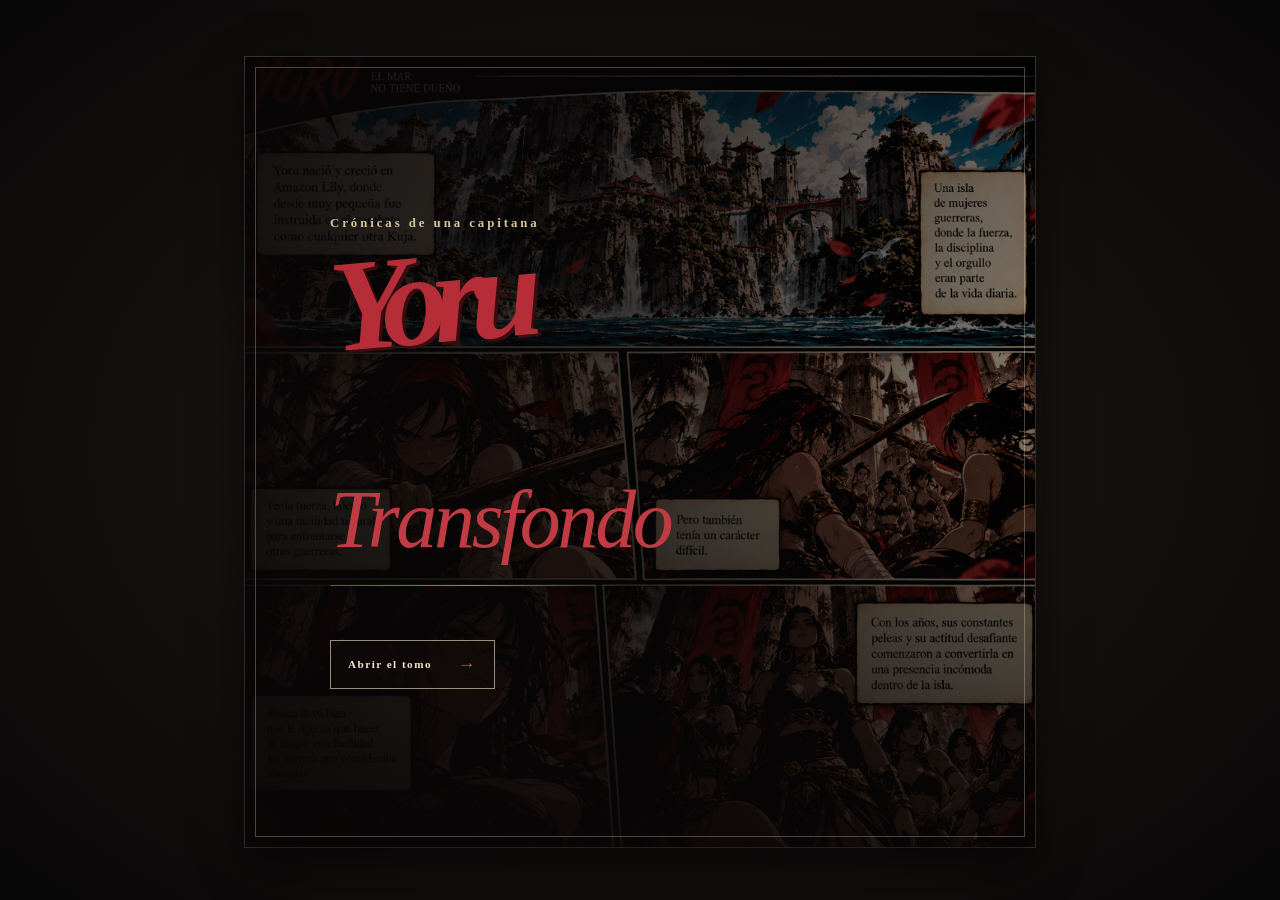
<file: index.html>
<!doctype html>
<html lang="es">
<head>
  <meta charset="utf-8">
  <meta name="viewport" content="width=device-width, initial-scale=1">
  <meta name="theme-color" content="#0b0909">
  <title>Yoru</title>
  <link rel="stylesheet" href="style.css">
</head>
<body>
  <main class="reader" aria-label="Libro digital de Yoru">
    <div class="book-area" id="book-area">
      <section class="cover" id="cover" aria-label="Portada de Yoru">
        <img class="cover-art" src="assets/capitulo1/1.png" alt="">
        <div class="cover-shade"></div>
        <div class="cover-content">
          <p class="cover-kicker">Crónicas de una capitana</p>
          <div class="cover-logo">Yoru</div>
          <h1><br><em>Transfondo</em></h1>
          <div class="cover-rule"></div>
          <button id="open-book" class="cover-open" type="button" aria-label="Abrir el libro">Abrir el tomo <span>→</span></button>
        </div>
      </section>

      <div class="book" id="book" hidden>
        <div class="page-under" id="page-under"></div>
        <div class="page current" id="page-current">
          <img id="current-image" src="assets/capitulo1/1.png" alt="Página 1" draggable="false">
        </div>
        <div class="page flip-leaf" id="flip-leaf" aria-hidden="true">
          <img id="flip-image" src="assets/capitulo1/1.png" alt="" draggable="false">
        </div>
      </div>
    </div>

    <nav class="controls" id="controls" aria-label="Navegación de páginas" hidden>
      <button class="nav" id="prev" type="button" aria-label="Página anterior" disabled>
        <svg viewBox="0 0 24 24" aria-hidden="true"><path d="M15 4 7 12l8 8"/></svg>
      </button>
      <span class="control-hint">← <span id="page-number">01 / 08</span> →</span>
      <button class="nav" id="next" type="button" aria-label="Página siguiente">
        <svg viewBox="0 0 24 24" aria-hidden="true"><path d="m9 4 8 8-8 8"/></svg>
      </button>
    </nav>
  </main>
  <script src="app.js" data-pages="assets/capitulo1/"></script>
</body>
</html>
</file>
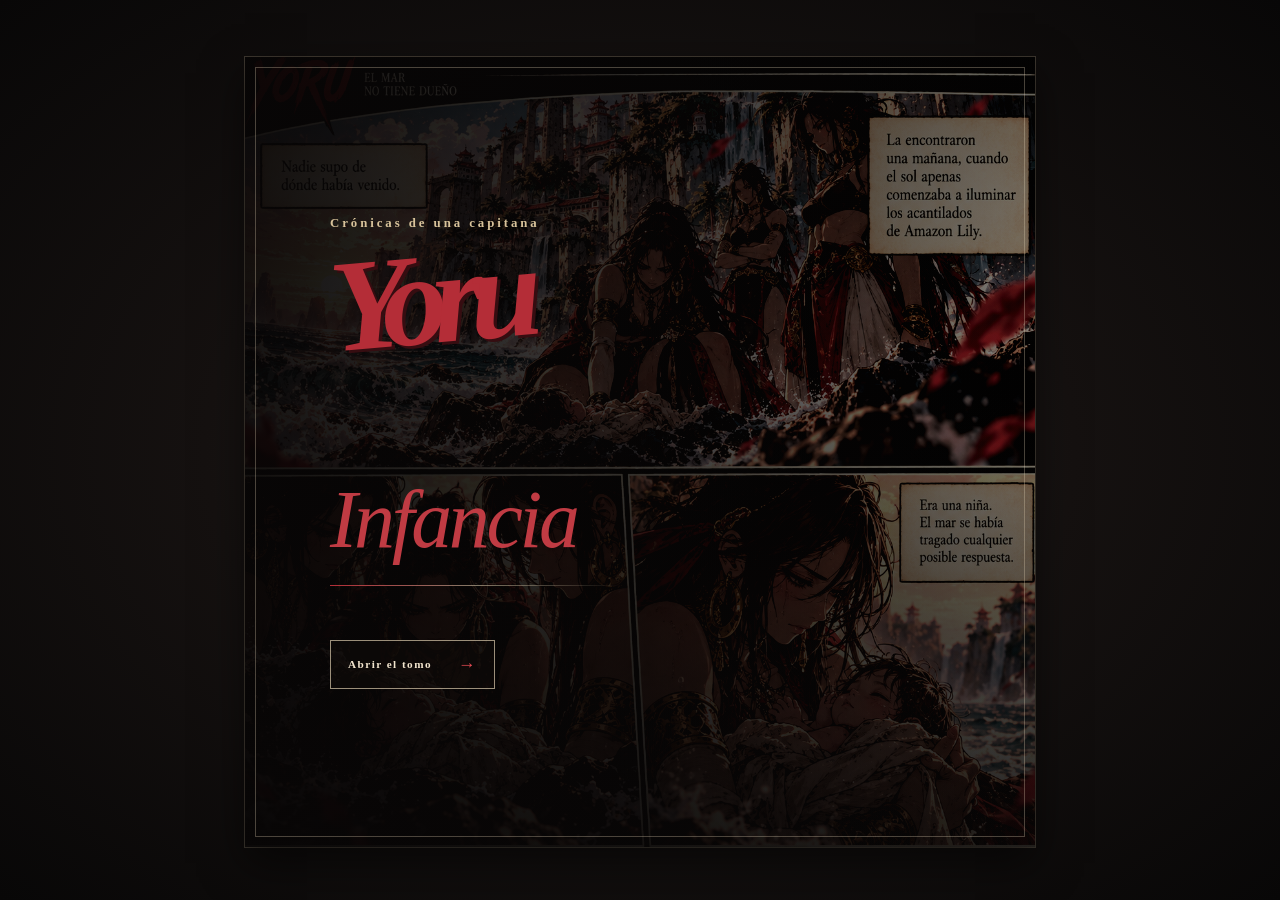
<file: capitulo2.html>
<!doctype html>
<html lang="es">
<head>
  <meta charset="utf-8">
  <meta name="viewport" content="width=device-width, initial-scale=1">
  <meta name="theme-color" content="#0b0909">
  <title>Yoru</title>
  <link rel="stylesheet" href="style.css">
</head>
<body>
  <main class="reader" aria-label="Libro digital de Yoru">
    <div class="book-area" id="book-area">
      <section class="cover" id="cover" aria-label="Portada de Yoru">
        <img class="cover-art" src="assets/capitulo2/1.png" alt="">
        <div class="cover-shade"></div>
        <div class="cover-content">
          <p class="cover-kicker">Crónicas de una capitana</p>
          <div class="cover-logo">Yoru</div>
          <h1><br><em>Infancia</em></h1>
          <div class="cover-rule"></div>
          <button id="open-book" class="cover-open" type="button" aria-label="Abrir el libro">Abrir el tomo <span>→</span></button>
        </div>
      </section>

      <div class="book" id="book" hidden>
        <div class="page-under" id="page-under"></div>
        <div class="page current" id="page-current">
          <img id="current-image" src="assets/capitulo2/1.png" alt="Página 1" draggable="false">
        </div>
        <div class="page flip-leaf" id="flip-leaf" aria-hidden="true">
          <img id="flip-image" src="assets/capitulo2/1.png" alt="" draggable="false">
        </div>
      </div>
    </div>

    <nav class="controls" id="controls" aria-label="Navegación de páginas" hidden>
      <button class="nav" id="prev" type="button" aria-label="Página anterior" disabled>
        <svg viewBox="0 0 24 24" aria-hidden="true"><path d="M15 4 7 12l8 8"/></svg>
      </button>
      <span class="control-hint">← <span id="page-number">01 / 08</span> →</span>
      <button class="nav" id="next" type="button" aria-label="Página siguiente">
        <svg viewBox="0 0 24 24" aria-hidden="true"><path d="m9 4 8 8-8 8"/></svg>
      </button>
    </nav>
  </main>
  <script src="app.js" data-pages="assets/capitulo2/"></script>
</body>
</html>
</file>
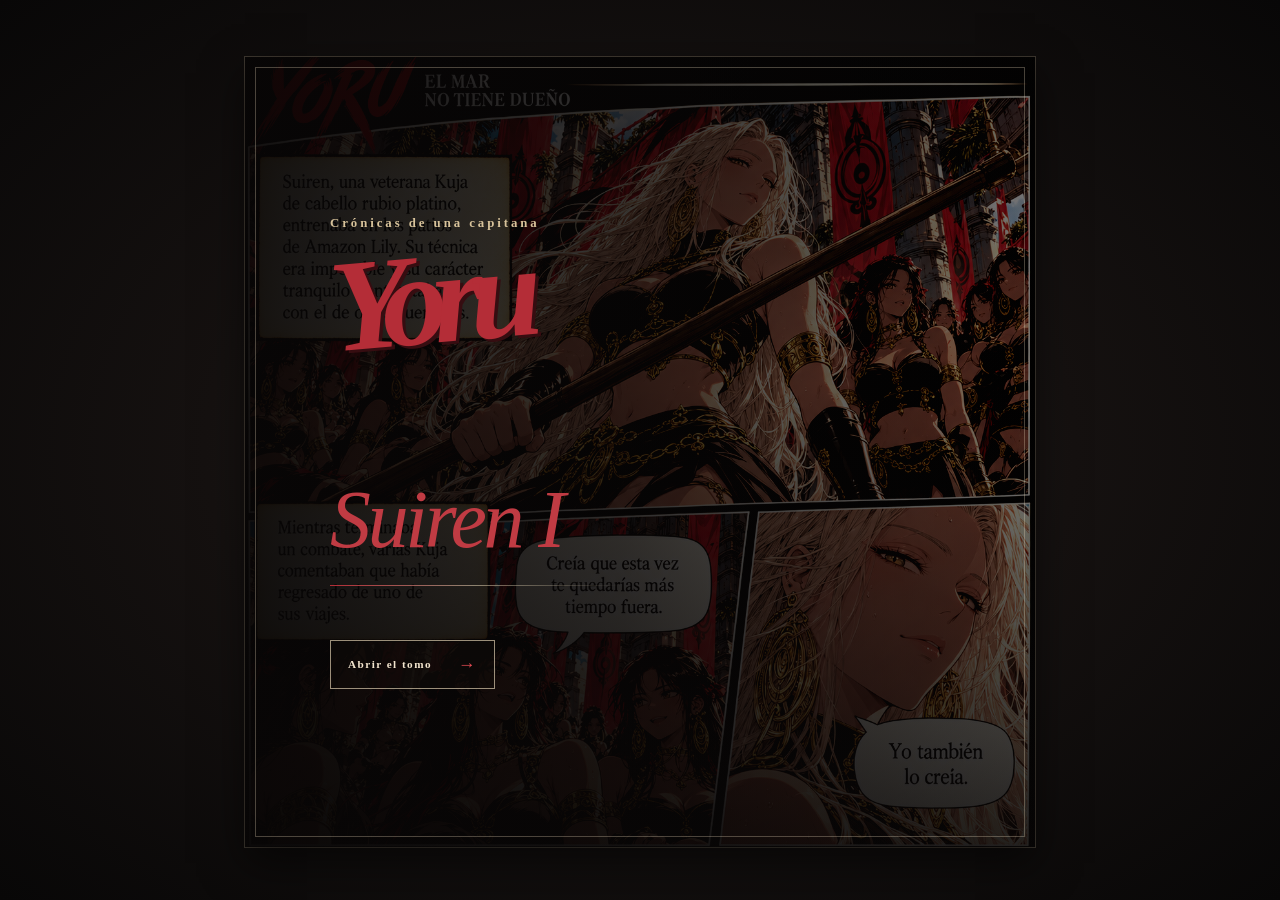
<file: capitulo3.html>
<!doctype html>
<html lang="es">
<head>
  <meta charset="utf-8">
  <meta name="viewport" content="width=device-width, initial-scale=1">
  <meta name="theme-color" content="#0b0909">
  <title>Yoru</title>
  <link rel="stylesheet" href="style.css">
</head>
<body>
  <main class="reader" aria-label="Libro digital de Yoru">
    <div class="book-area" id="book-area">
      <section class="cover" id="cover" aria-label="Portada de Yoru">
        <img class="cover-art" src="assets/capitulo3/1.png" alt="">
        <div class="cover-shade"></div>
        <div class="cover-content">
          <p class="cover-kicker">Crónicas de una capitana</p>
          <div class="cover-logo">Yoru</div>
          <h1><br><em>Suiren I</em></h1>
          <div class="cover-rule"></div>
          <button id="open-book" class="cover-open" type="button" aria-label="Abrir el libro">Abrir el tomo <span>→</span></button>
        </div>
      </section>

      <div class="book" id="book" hidden>
        <div class="page-under" id="page-under"></div>
        <div class="page current" id="page-current">
          <img id="current-image" src="assets/capitulo3/1.png" alt="Página 1" draggable="false">
        </div>
        <div class="page flip-leaf" id="flip-leaf" aria-hidden="true">
          <img id="flip-image" src="assets/capitulo3/1.png" alt="" draggable="false">
        </div>
      </div>
    </div>

    <nav class="controls" id="controls" aria-label="Navegación de páginas" hidden>
      <button class="nav" id="prev" type="button" aria-label="Página anterior" disabled>
        <svg viewBox="0 0 24 24" aria-hidden="true"><path d="M15 4 7 12l8 8"/></svg>
      </button>
      <span class="control-hint">← <span id="page-number">01 / 08</span> →</span>
      <button class="nav" id="next" type="button" aria-label="Página siguiente">
        <svg viewBox="0 0 24 24" aria-hidden="true"><path d="m9 4 8 8-8 8"/></svg>
      </button>
    </nav>
  </main>
  <script src="app.js" data-pages="assets/capitulo3/"></script>
</body>
</html>
</file>
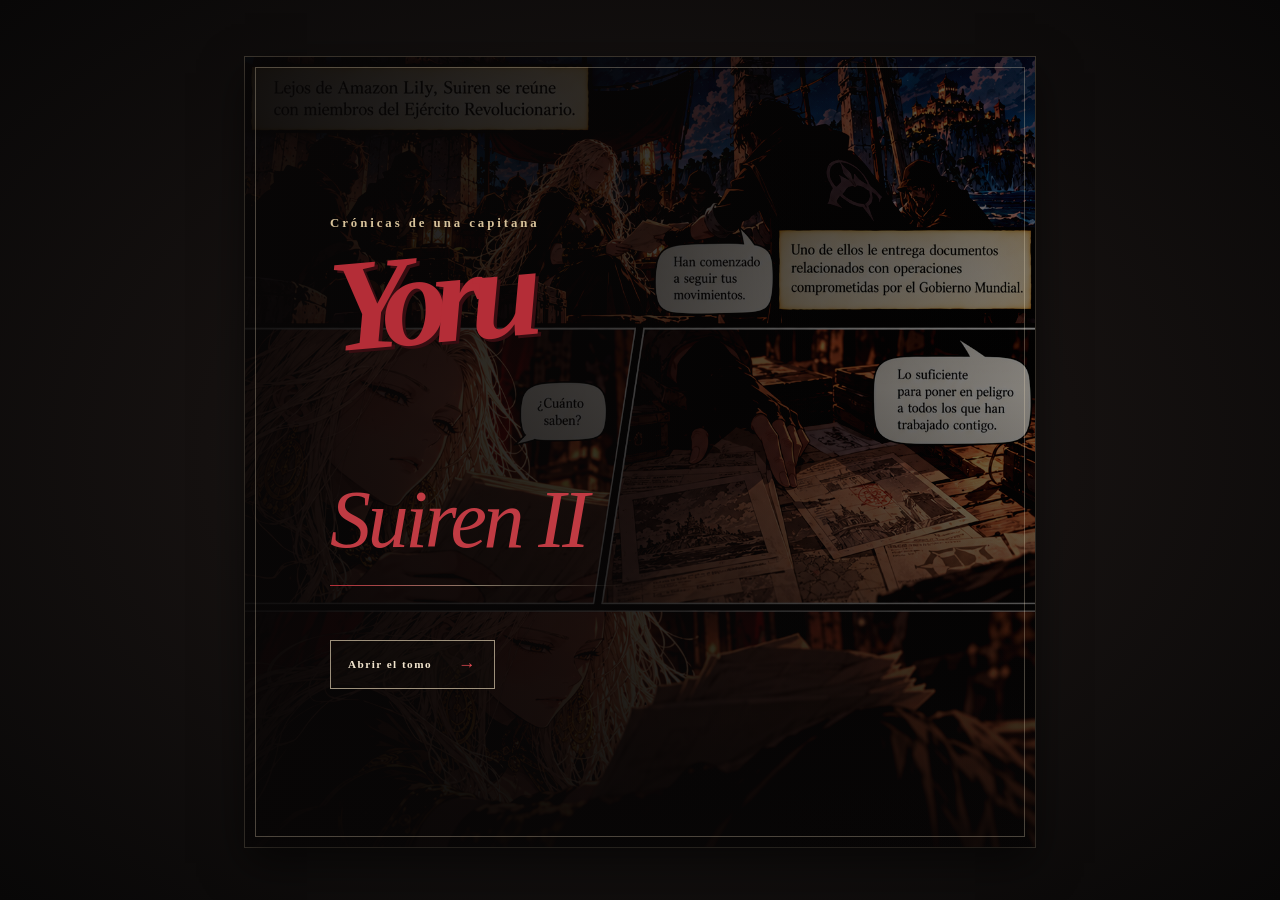
<file: capitulo4.html>
<!doctype html>
<html lang="es">
<head>
  <meta charset="utf-8">
  <meta name="viewport" content="width=device-width, initial-scale=1">
  <meta name="theme-color" content="#0b0909">
  <title>Yoru</title>
  <link rel="stylesheet" href="style.css">
</head>
<body>
  <main class="reader" aria-label="Libro digital de Yoru">
    <div class="book-area" id="book-area">
      <section class="cover" id="cover" aria-label="Portada de Yoru">
        <img class="cover-art" src="assets/capitulo4/1.png" alt="">
        <div class="cover-shade"></div>
        <div class="cover-content">
          <p class="cover-kicker">Crónicas de una capitana</p>
          <div class="cover-logo">Yoru</div>
          <h1><br><em>Suiren II</em></h1>
          <div class="cover-rule"></div>
          <button id="open-book" class="cover-open" type="button" aria-label="Abrir el libro">Abrir el tomo <span>→</span></button>
        </div>
      </section>

      <div class="book" id="book" hidden>
        <div class="page-under" id="page-under"></div>
        <div class="page current" id="page-current">
          <img id="current-image" src="assets/capitulo4/1.png" alt="Página 1" draggable="false">
        </div>
        <div class="page flip-leaf" id="flip-leaf" aria-hidden="true">
          <img id="flip-image" src="assets/capitulo4/1.png" alt="" draggable="false">
        </div>
      </div>
    </div>

    <nav class="controls" id="controls" aria-label="Navegación de páginas" hidden>
      <button class="nav" id="prev" type="button" aria-label="Página anterior" disabled>
        <svg viewBox="0 0 24 24" aria-hidden="true"><path d="M15 4 7 12l8 8"/></svg>
      </button>
      <span class="control-hint">← <span id="page-number">01 / 08</span> →</span>
      <button class="nav" id="next" type="button" aria-label="Página siguiente">
        <svg viewBox="0 0 24 24" aria-hidden="true"><path d="m9 4 8 8-8 8"/></svg>
      </button>
    </nav>
  </main>
  <script src="app.js" data-pages="assets/capitulo4/"></script>
</body>
</html>
</file>
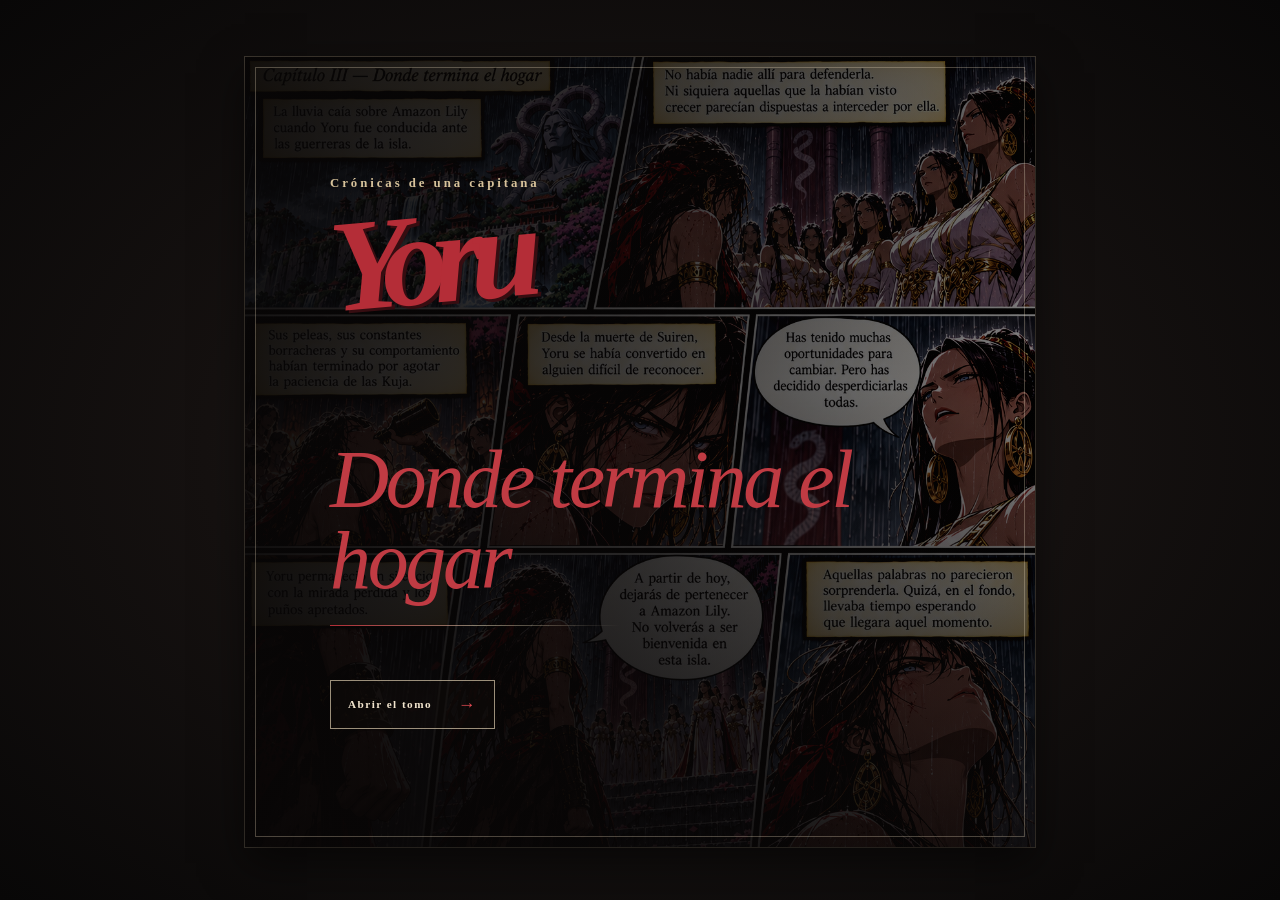
<file: capitulo5.html>
<!doctype html>
<html lang="es">
<head>
  <meta charset="utf-8">
  <meta name="viewport" content="width=device-width, initial-scale=1">
  <meta name="theme-color" content="#0b0909">
  <title>Yoru</title>
  <link rel="stylesheet" href="style.css">
</head>
<body>
  <main class="reader" aria-label="Libro digital de Yoru">
    <div class="book-area" id="book-area">
      <section class="cover" id="cover" aria-label="Portada de Yoru">
        <img class="cover-art" src="assets/capitulo5/1.png" alt="">
        <div class="cover-shade"></div>
        <div class="cover-content">
          <p class="cover-kicker">Crónicas de una capitana</p>
          <div class="cover-logo">Yoru</div>
          <h1><br><em>Donde termina el hogar</em></h1>
          <div class="cover-rule"></div>
          <button id="open-book" class="cover-open" type="button" aria-label="Abrir el libro">Abrir el tomo <span>→</span></button>
        </div>
      </section>

      <div class="book" id="book" hidden>
        <div class="page-under" id="page-under"></div>
        <div class="page current" id="page-current">
          <img id="current-image" src="assets/capitulo5/1.png" alt="Página 1" draggable="false">
        </div>
        <div class="page flip-leaf" id="flip-leaf" aria-hidden="true">
          <img id="flip-image" src="assets/capitulo5/1.png" alt="" draggable="false">
        </div>
      </div>
    </div>

    <nav class="controls" id="controls" aria-label="Navegación de páginas" hidden>
      <button class="nav" id="prev" type="button" aria-label="Página anterior" disabled>
        <svg viewBox="0 0 24 24" aria-hidden="true"><path d="M15 4 7 12l8 8"/></svg>
      </button>
      <span class="control-hint">← <span id="page-number">01 / 08</span> →</span>
      <button class="nav" id="next" type="button" aria-label="Página siguiente">
        <svg viewBox="0 0 24 24" aria-hidden="true"><path d="m9 4 8 8-8 8"/></svg>
      </button>
    </nav>
  </main>
  <script src="app.js" data-pages="assets/capitulo5/"></script>
</body>
</html>
</file>
<file: style.css>
* { box-sizing: border-box; }
:root {
  --ivory: #e8d8b8;
  --red: #b42d37;
  --turn-time: 620ms;
}
html, body { width: 100%; min-height: 100%; margin: 0; }
body {
  min-height: 100vh;
  padding: 18px 12px 14px;
  display: flex;
  justify-content: center;
  align-items: center;
  overflow-x: hidden;
  background: radial-gradient(ellipse at center, #26201d 0%, #151110 48%, #080707 100%);
}
.reader {
  width: min(100%, 1080px);
  display: flex;
  flex-direction: column;
  align-items: center;
  gap: 12px;
}
.book-area {
  position: relative;
  width: min(100%, calc(100vh - 110px));
  aspect-ratio: 1;
  perspective: 2200px;
}
.book, .cover {
  position: absolute;
  inset: 0;
  width: 100%;
  height: 100%;
  overflow: hidden;
  background: #100d0b;
  box-shadow: 0 16px 40px rgba(0,0,0,.55), 0 0 0 1px rgba(226,207,172,.22);
}
.cover { isolation: isolate; }
.cover-art {
  position: absolute;
  inset: 0;
  width: 100%;
  height: 100%;
  object-fit: cover;
  object-position: center;
  filter: saturate(.72) brightness(.62) contrast(1.12);
  transform: scale(1.025);
}
.cover-shade {
  position: absolute;
  inset: 0;
  background:
    linear-gradient(90deg, rgba(8,6,6,.91) 0%, rgba(8,6,6,.66) 48%, rgba(8,6,6,.18) 100%),
    linear-gradient(0deg, rgba(8,6,6,.78) 0%, transparent 58%, rgba(8,6,6,.22) 100%);
}
.cover-content {
  position: absolute;
  inset: 0;
  padding: clamp(24px, 6vw, 74px);
  display: flex;
  flex-direction: column;
  align-items: flex-start;
  justify-content: center;
  border: 1px solid rgba(232,216,184,.3);
  margin: 10px;
}
.cover-kicker {
  margin: 0 0 14px;
  color: #d8c39b;
  font: 600 clamp(.55rem, 1.2vw, .8rem)/1.4 Georgia, serif;
  letter-spacing: .23em;
}
.cover-logo {
  color: var(--red);
  font: italic 900 clamp(3.4rem, 11vw, 8.2rem)/.8 Georgia, serif;
  letter-spacing: -.11em;
  transform: rotate(-5deg);
  text-shadow: 3px 3px 0 #360d11;
}
h1 {
  margin: clamp(24px, 5vw, 48px) 0 0;
  color: #f0e0c2;
  font: 500 clamp(2rem, 6.4vw, 5.4rem)/.98 Georgia, serif;
  letter-spacing: -.055em;
  text-transform: uppercase;
}
h1 em {
  color: #c03b43;
  font-style: italic;
  font-weight: 500;
  text-transform: none;
  letter-spacing: -.04em;
}
.cover-rule { width: min(290px, 75%); height: 1px; margin-top: 24px; background: linear-gradient(90deg, var(--red), rgba(232,216,184,.55), transparent); }
.cover-subtitle { margin: 13px 0 0; color: #d9c8a8; font: .7rem Georgia, serif; letter-spacing: .28em; }
.cover-open {
  display: inline-flex;
  align-items: center;
  gap: 26px;
  margin-top: clamp(28px, 5vw, 54px);
  padding: 13px 17px;
  border: 1px solid rgba(232,216,184,.65);
  color: #f2e5ce;
  background: rgba(16,12,11,.45);
  font: 600 .7rem Georgia, serif;
  letter-spacing: .13em;
  cursor: pointer;
  transition: background .2s, border-color .2s;
}
.cover-open:hover { background: rgba(151,35,45,.85); border-color: #e5c9a3; }
.cover-open span { color: #e14a52; font-size: 1.1rem; }
.book { transform-style: preserve-3d; }
.page, .page-under, .flip-leaf {
  position: absolute;
  inset: 0;
  overflow: hidden;
  background: #100d0b;
  transform-style: preserve-3d;
}
.page { z-index: 2; }
.page img, .flip-leaf img {
  display: block;
  width: 100%;
  height: 100%;
  object-fit: contain;
  background: #100d0b;
  user-select: none;
  -webkit-user-drag: none;
}
.page-under { z-index: 1; }
.flip-leaf {
  z-index: 4;
  display: none;
  transform-origin: left center;
  backface-visibility: hidden;
  box-shadow: 10px 0 22px rgba(0,0,0,.25);
}
.flip-leaf.turning { display: block; }
.flip-leaf.forward { animation: turn-forward var(--turn-time) cubic-bezier(.56,.03,.32,1) forwards; }
.flip-leaf.backward { transform-origin: right center; animation: turn-backward var(--turn-time) cubic-bezier(.56,.03,.32,1) forwards; }
.flip-leaf::after {
  content: "";
  position: absolute;
  inset: 0;
  pointer-events: none;
  background: linear-gradient(90deg, rgba(0,0,0,.28), transparent 17%, transparent 78%, rgba(0,0,0,.22));
  animation: shade var(--turn-time) ease-in-out forwards;
}
@keyframes turn-forward { 0% { transform: rotateY(0deg); } 45% { transform: rotateY(-88deg); } 100% { transform: rotateY(-180deg); } }
@keyframes turn-backward { 0% { transform: rotateY(0deg); } 45% { transform: rotateY(88deg); } 100% { transform: rotateY(180deg); } }
@keyframes shade { 0%,100% { opacity: .08; } 45% { opacity: .95; } }

/* Flechas siempre debajo de la ilustración: nunca se superponen al manga. */
.controls {
  width: min(100%, 1080px);
  min-height: 42px;
  display: flex;
  align-items: center;
  justify-content: center;
  gap: clamp(24px, 6vw, 70px);
}
.controls[hidden], .book[hidden] { display: none; }
.nav {
  width: 42px;
  height: 38px;
  display: grid;
  place-items: center;
  border: 1px solid rgba(225,205,168,.35);
  background: rgba(9,8,8,.2);
  color: var(--ivory);
  cursor: pointer;
  transition: background .2s, border-color .2s, opacity .2s;
}
.nav svg { width: 22px; height: 22px; fill: none; stroke: currentColor; stroke-width: 1.5; stroke-linecap: round; stroke-linejoin: round; }
.nav:hover:not(:disabled) { background: rgba(139,36,44,.75); border-color: rgba(225,205,168,.7); }
.nav:disabled { opacity: .22; cursor: default; }
.control-hint { min-width: 72px; color: rgba(232,216,184,.55); font: .68rem Georgia, serif; letter-spacing: .13em; text-align: center; }
@media (max-width: 600px) {
  body { padding: 8px 7px 10px; }
  .reader { gap: 8px; }
  .book-area { width: min(100%, calc(100vh - 90px)); }
  .cover-content { padding: 22px; margin: 6px; }
  .cover-logo { font-size: clamp(3.1rem, 18vw, 5rem); }
  h1 { font-size: clamp(1.8rem, 9vw, 3rem); }
  .cover-kicker { letter-spacing: .14em; }
  .controls { min-height: 38px; gap: 28px; }
  .nav { width: 38px; height: 34px; }
}
@media (max-height: 560px) and (orientation: landscape) {
  body { align-items: flex-start; }
  .book-area { width: min(75vh, 85vw); }
}
@media (prefers-reduced-motion: reduce) { :root { --turn-time: 1ms; } }
</file>
